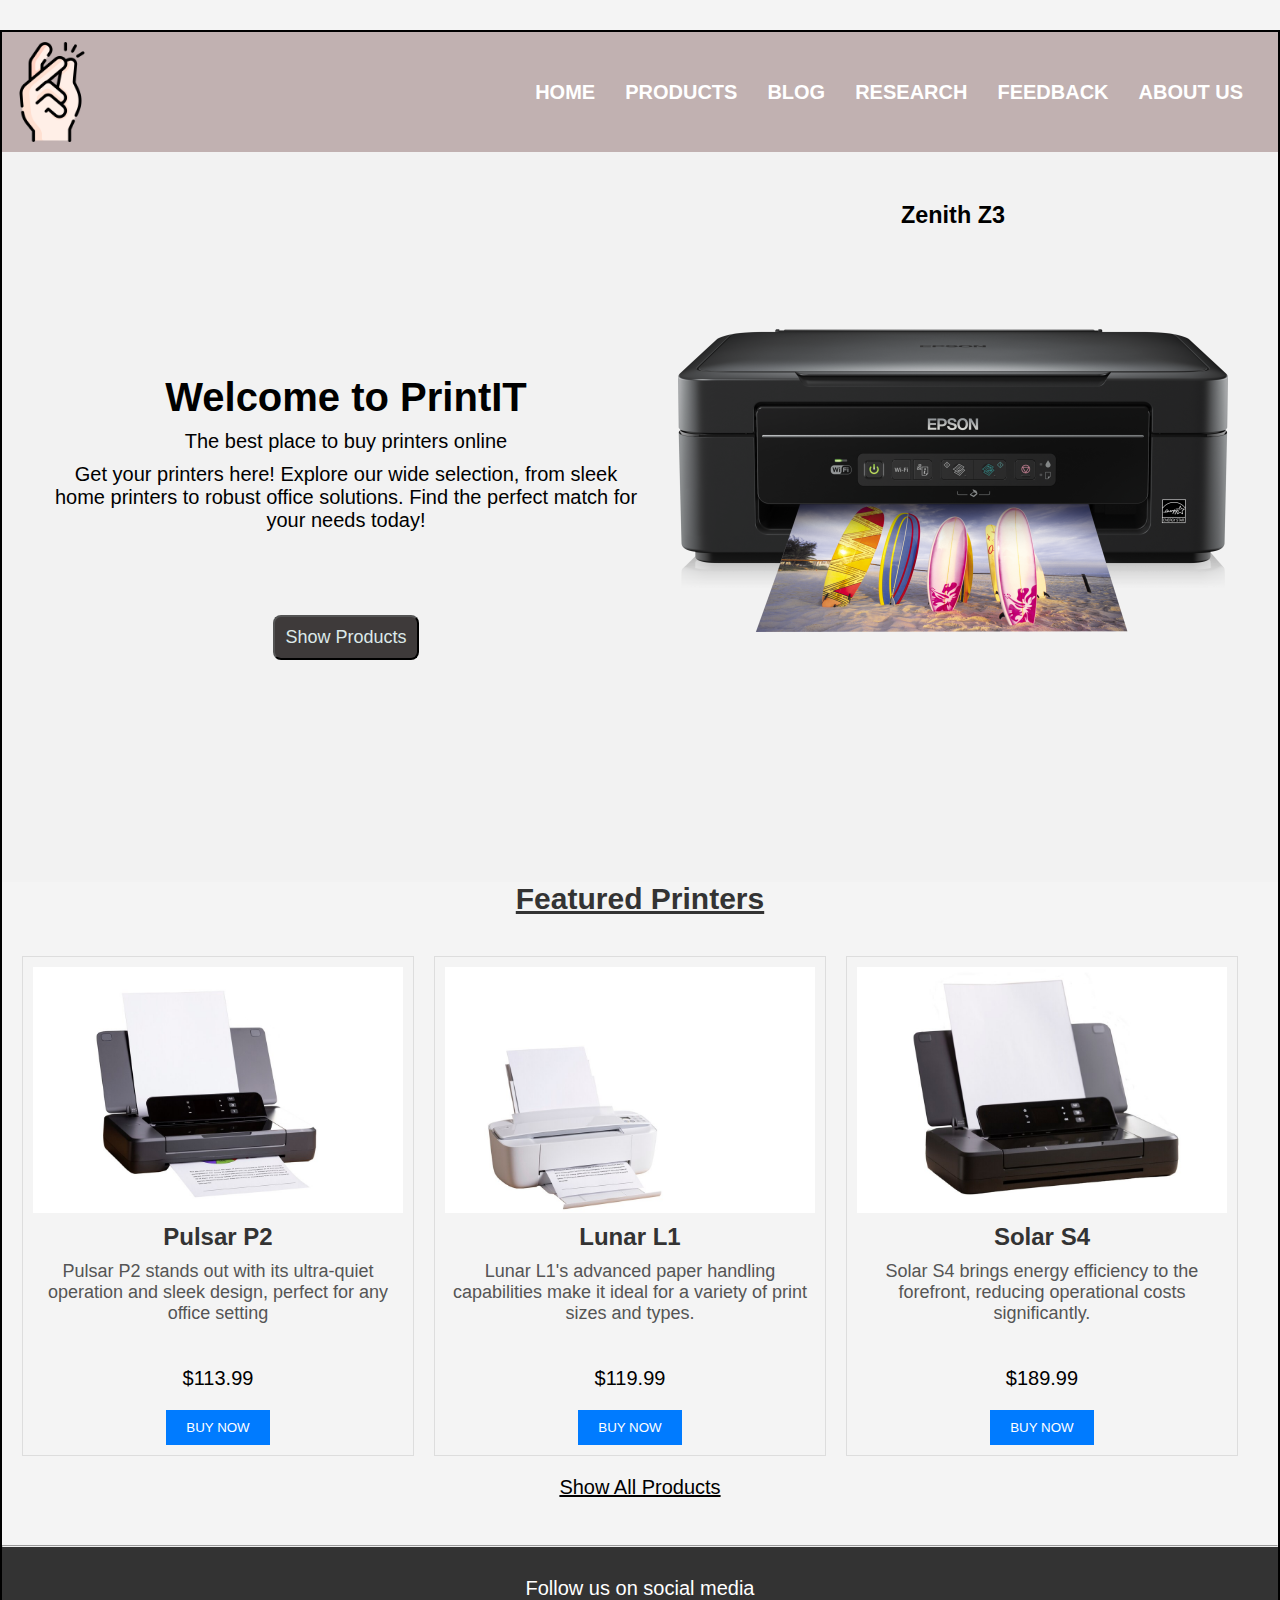
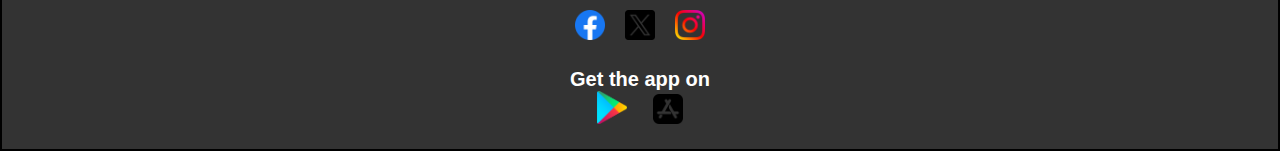
<file: 23049049 Aashish Bhatta/index.html>
<html>
<head>
    <link rel="stylesheet" href="css/style.css">
    <title>PrintIT - The Best Place to Buy Printers Online</title>
</head>
<body>
    <header>
        <div class="logo">
            <a href="index.html">
            <img src="./img/printit.png" alt="PrintIT Logo"></a>
        </div>
        <nav>
            <ul>
                <li><a href="index.html">HOME</a></li>
                <li><a href="./website/products.html">PRODUCTS</a></li>
                <li><a href="./website/blog.html">BLOG</a></li>
                <li><a href="./website/research.html">RESEARCH</a></li>
                <li><a href="./feedback.html">FEEDBACK</a></li>
                <li><a href="./website/about-us.html">ABOUT US</a></li>
            </ul>
        </nav>
    </header>

    <div class="banner">
        <div class="banner-text">
            <h1>Welcome to PrintIT</h1>
            <p>The best place to buy printers online</p>
            <p>Get your printers here! Explore our wide selection, from sleek home printers to robust office solutions. Find the perfect match for your needs today!</p><br>
           <center> <a href="./website/products.html"><button>Show Products</button></a></center>
        </div>
        <div class="banner-image">
            <center>
                <h3>Zenith Z3</h3>
            </center>
            <a href="./website/printer.html"><img src="./img/mostsale.png" alt="Banner Image"></a>
                
            
        </div>
    </div>

    <main>
        <center>
        <h2 style="text-decoration: underline;">Featured Printers</h2> 
         </center>
        <div class="featured-products">
            <div class="product">
                <img src="img/p11.jpg" alt="Printer Model 1">
                <h2>Pulsar P2</h2>
                <p class="description">Pulsar P2 stands out with its ultra-quiet operation and sleek design, perfect for any office setting</p>
                <br>
                <p>$113.99</p>
                <button class="buy-now">Buy Now</button>
            </div>
            <div class="product">
                <img src="img/p12.jpg" alt="Printer Model 2">
                <h2>Lunar L1</h2>
                <p class="description">Lunar L1's advanced paper handling capabilities make it ideal for a variety of print sizes and types.</p>
                <br>
                <p>$119.99</p>
                <button class="buy-now">Buy Now</button>
            </div>
            <div class="product">
                <img src="img/p13.jpg" alt="Printer Model 2">
                <h2>Solar S4</h2>
                <p class="description">Solar S4 brings energy efficiency to the forefront, reducing operational costs significantly.</p>
                <br>
                <p>$189.99</p>
                <button class="buy-now">Buy Now</button>
            </div>

        </div>
    </main>
   <center><a href="./website/products.html" style="color: black;">Show All Products</a></center> 
    <br><br><hr>

    <footer>
        <p>Follow us on social media</p>
        <ul>
            <li><a href="https://facebook.com"><img src="./img/facebook.png" alt="Facebook"></a></li>
            <li><a href="https://twitter.com"><img src="./img/twitter.png" alt="Twitter"></a></li>
            <li><a href="https://instagram.com"><img src="./img/insta.png" alt="Instagram"></a></li>
        </ul> <br> 
        <h4>Get the app on</h4> 
        <a href="#">
        <img src="./img/play store.png" alt=""></a>
        <a href="#"><img src="./img/app store.png" alt=""></a>
    </footer>
    <script src="js/index.js"></script>
</body>
</html>
</file>
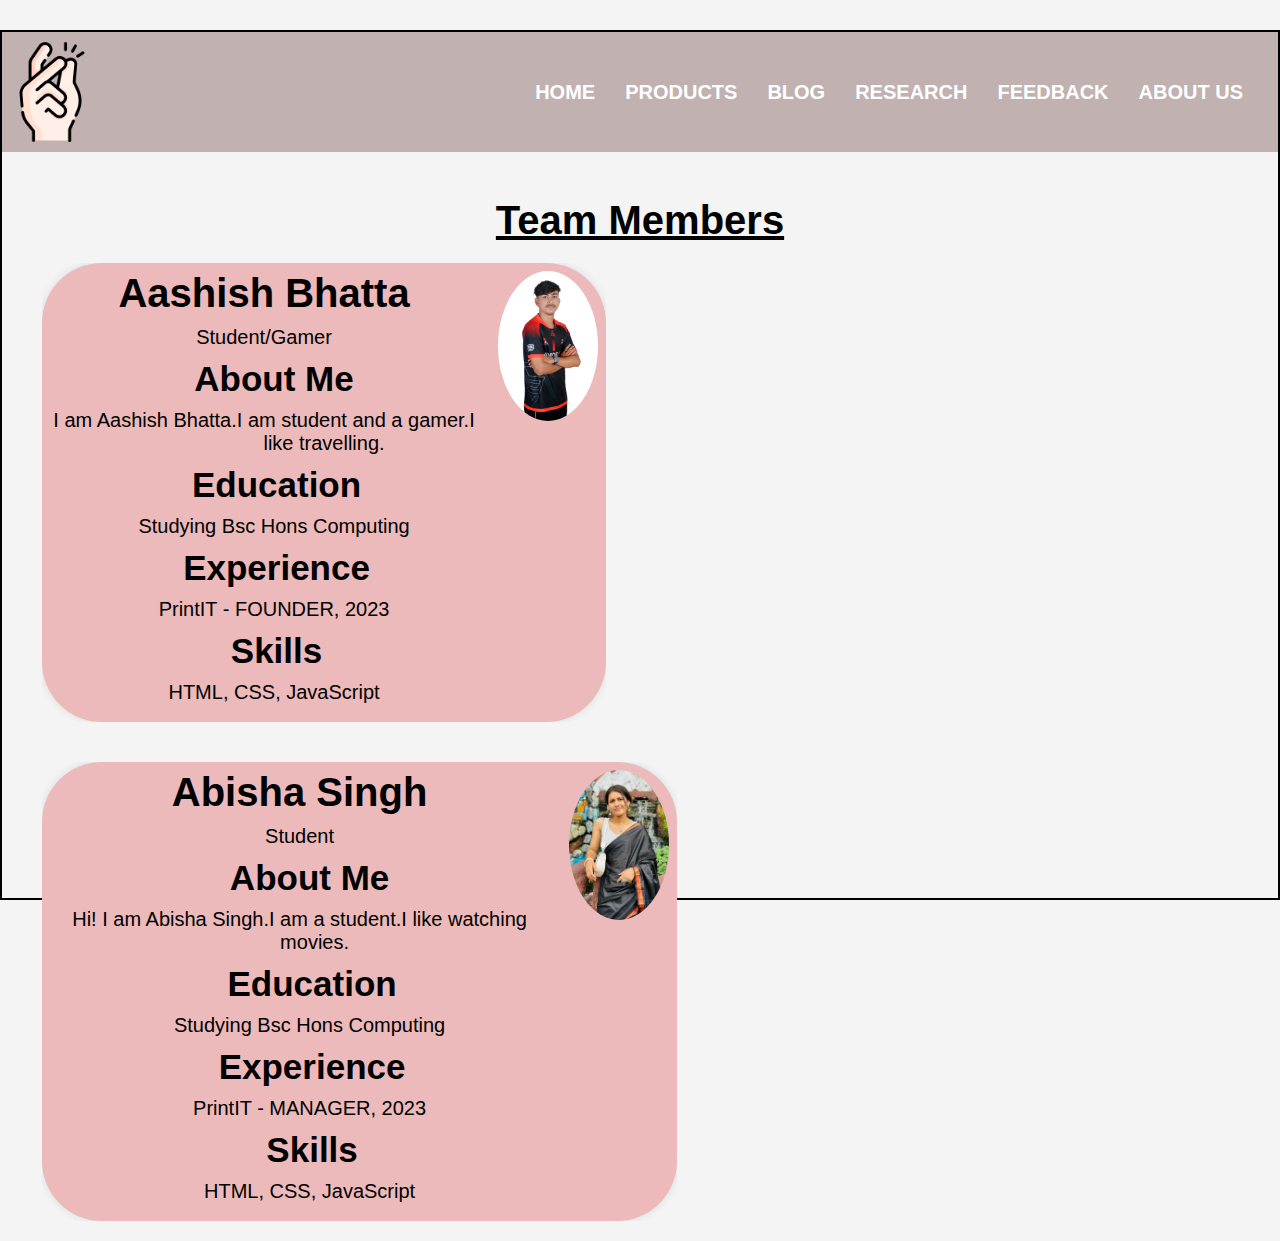
<file: 23049049 Aashish Bhatta/website/about-us.html>
<html>
<head>
    <link rel="stylesheet" href="../css/style.css">
    <title>PrintIT - The Best Place to Buy Printers Online</title>
</head>
<body>
    <header>
        <div class="logo">
            <a href="../index.html">
            <img src="../img/printit.png" alt="PrintIT Logo"></a>
        </div>
        <nav>
            <ul>
                <li><a href="../index.html">HOME</a></li>
                <li><a href="./products.html">PRODUCTS</a></li>
                <li><a href="./blog.html">BLOG</a></li>
                <li><a href="./research.html">RESEARCH</a></li>
                <li><a href="./feedback.html">FEEDBACK</a></li>
                <li><a href="./about-us.html">ABOUT US</a></li>
            </ul>
        </nav>
    </header>
<br><br>
</head> 
<h1 style="text-decoration: underline;">Team Members </h1>

    <div class="container">
        <div class="cv">
          <img src="../img/IMG_0740.JPG" alt="Your Photo" class="photo">
          <h1>Aashish Bhatta</h1>
        <p>Student/Gamer</p>
          <p style="font-size:35px; padding-left: 20px"><b>About Me</b></p>
          <p>I am Aashish Bhatta.I am student and a gamer.I like travelling.</p>
    
          <p style="font-size:35px;padding-right: 95px"><b>Education</b></h2>
          
            <p style="padding-right:100px"> Studying Bsc Hons Computing</p>
          
          <p style="font-size:35px;padding-right: 95px"><b>Experience</b></p>
          
            <p style="padding-right:100px">PrintIT - FOUNDER, 2023</p>
          
    
    
          <p style="font-size:35px;padding-right: 95px"><b>Skills</b></p>
          <p style="padding-right:100px">HTML, CSS, JavaScript</p>

        </div>
      </div>
      <div class="container">
        <div class="cv">
          <img src="../img/abisha.png" alt="Your Photo" class="photo">
          <h1>Abisha Singh</h1>
        <p>Student</p>
          <p style="font-size:35px; padding-left: 20px"><b>About Me</b></p>
          <p style="padding-right: 90px">Hi! I am Abisha Singh.I am a student.I like watching movies.</p>
    
          <p style="font-size:35px;padding-right: 95px"><b>Education</b></h2>
          
            <p style="padding-right:100px"> Studying Bsc Hons Computing</p>
          
          <p style="font-size:35px;padding-right: 95px"><b>Experience</b></p>
          
            <p style="padding-right:100px">PrintIT - MANAGER, 2023</p>
          
    
    
          <p style="font-size:35px;padding-right: 95px"><b>Skills</b></p>
          <p style="padding-right:100px">HTML, CSS, JavaScript</p>

        </div>
      </div>
</script>
</script>
</body>
</html>
</file>
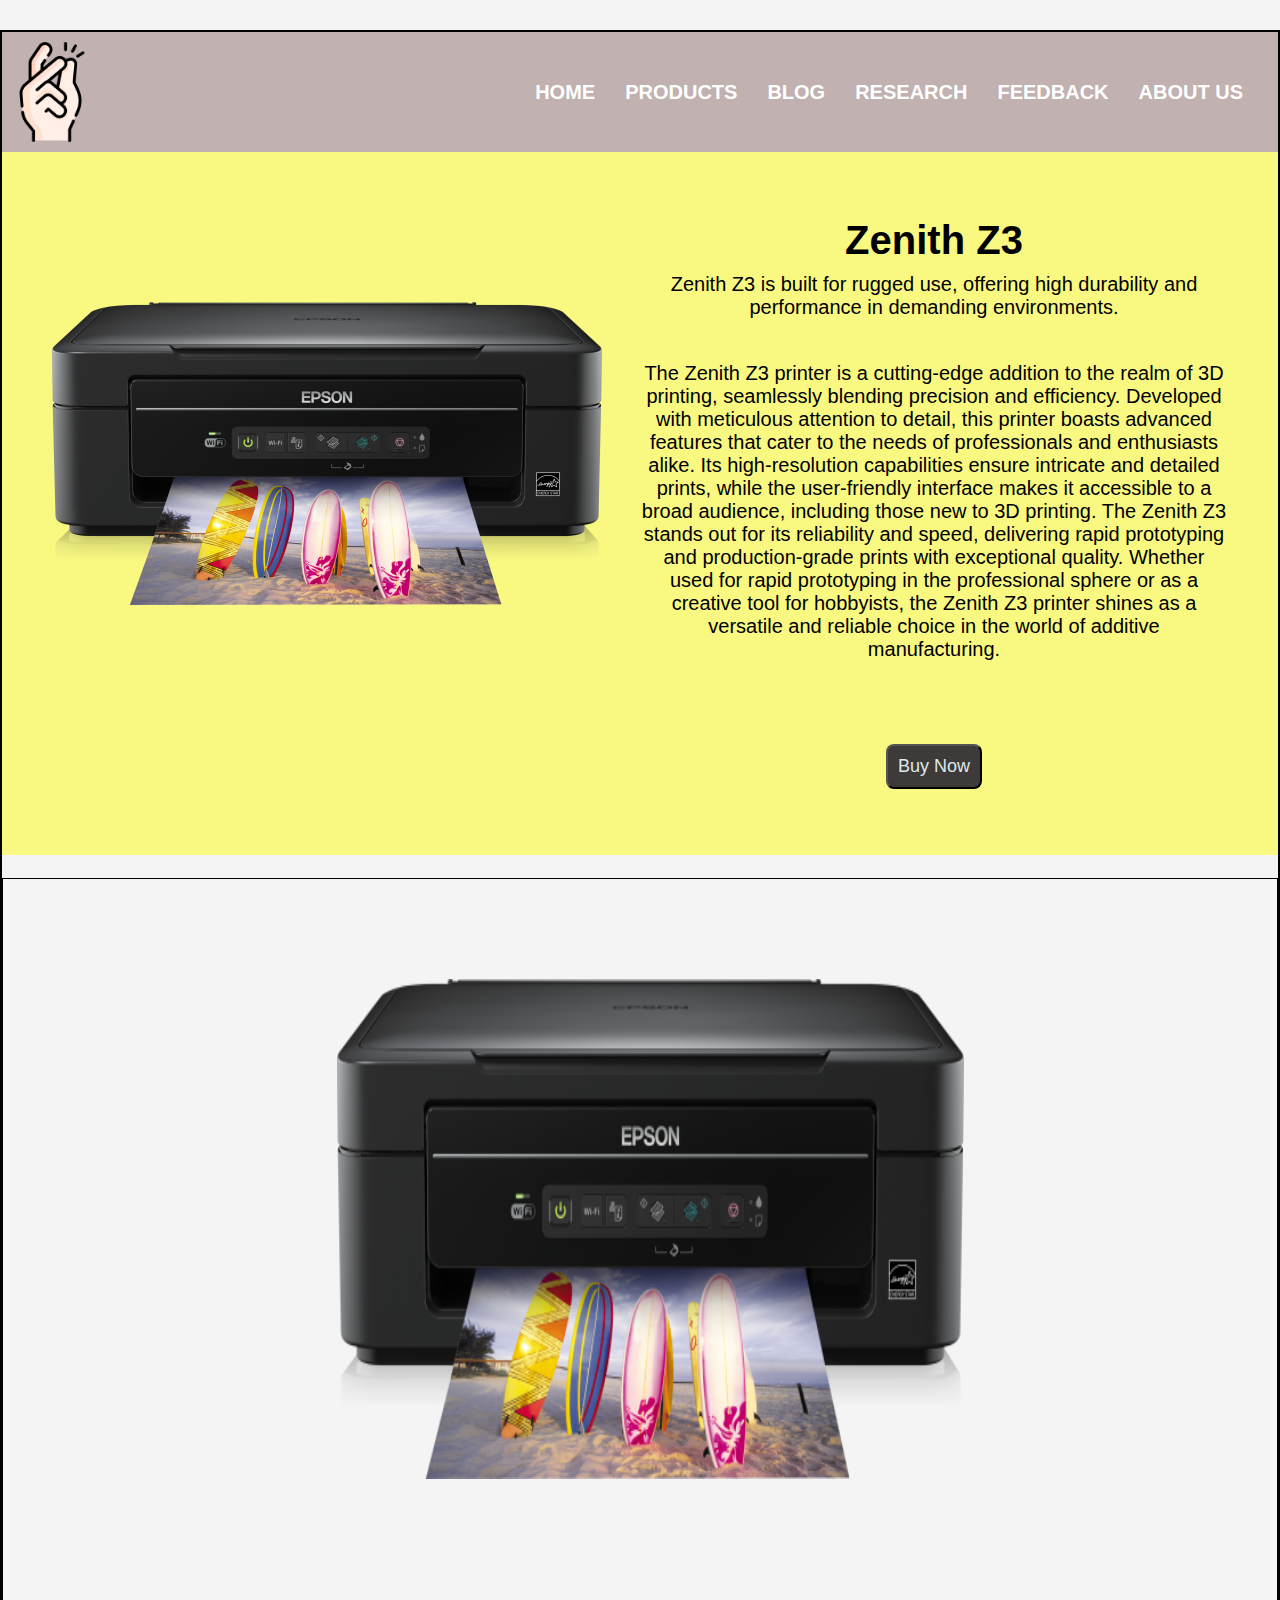
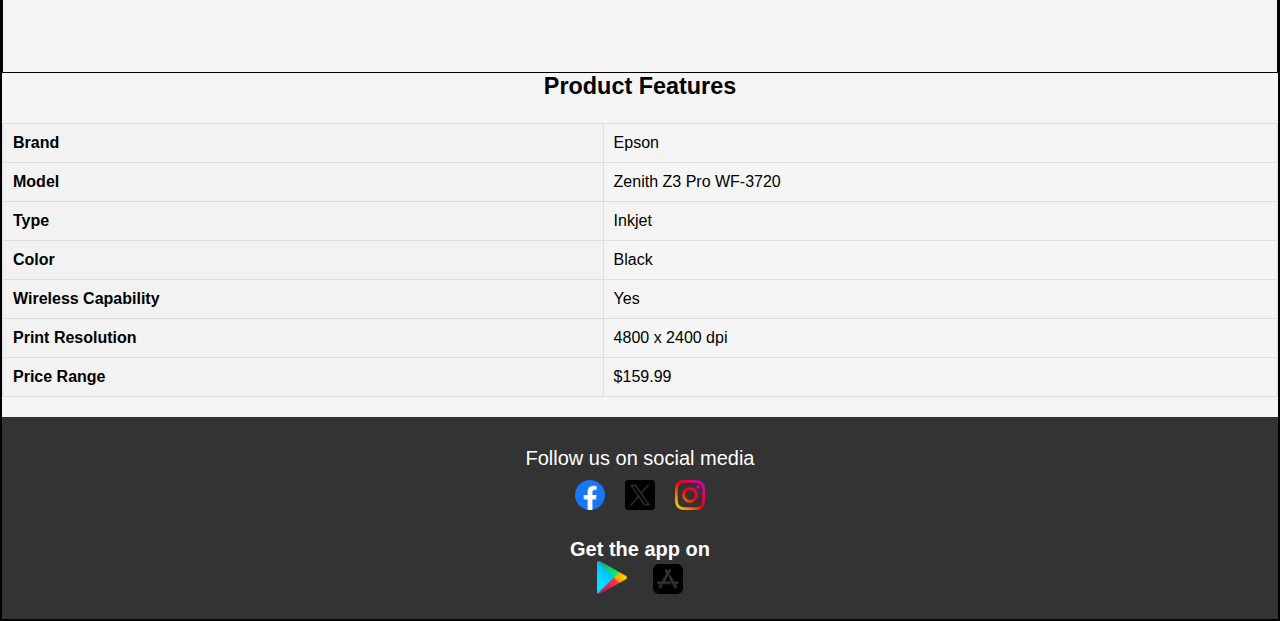
<file: 23049049 Aashish Bhatta/website/printer.html>
<html>
<head>
    <link rel="stylesheet" href="../css/style.css">
    <title>PrintIT - The Best Place to Buy Printers Online</title>
</head>
<body>
    <!-- Header with logo and navigation menu -->
    <header>
        <div class="logo">
            <a href="../index.html">
            <img src="../img/printit.png" alt="PrintIT Logo"></a>
        </div>
        <nav>

            <ul>
                <li><a href="../index.html">HOME</a></li>
                <li><a href="./products.html">PRODUCTS</a></li>
                <li><a href="./blog.html">BLOG</a></li>
                <li><a href="./research.html">RESEARCH</a></li>
                <li><a href="./feedback.html">FEEDBACK</a></li>
                <li><a href="./about-us.html">ABOUT US</a></li>
            </ul>
        </nav>
    </header>


    <div class="banner" style="background-color: rgba(255, 255, 0, 0.466)">
        <div class="banner-image">
            <a href="./printer.html"><img src="../img/mostsale.png" alt="Banner Image"></a>
        </div>
        <div class="banner-text">
            <h1>Zenith Z3</h1>
            <p>Zenith Z3 is built for rugged use, offering high durability and performance in demanding environments.</p> <br>
            <p>The Zenith Z3 printer is a cutting-edge addition to the realm of 3D printing, seamlessly blending precision and efficiency. Developed with meticulous attention to detail, this printer boasts advanced features that cater to the needs of professionals and enthusiasts alike. Its high-resolution capabilities ensure intricate and detailed prints, while the user-friendly interface makes it accessible to a broad audience, including those new to 3D printing. The Zenith Z3 stands out for its reliability and speed, delivering rapid prototyping and production-grade prints with exceptional quality. Whether used for rapid prototyping in the professional sphere or as a creative tool for hobbyists, the Zenith Z3 printer shines as a versatile and reliable choice in the world of additive manufacturing.</p><br>
           <center> <a href="#"><button>Buy Now</button></a></center>
        </div>
       
    </div><br>

    <div class="imgSlider" id="imageSlider">
        <img src="../img/mostsale.png" alt="" id="img" height="500px" width="50%">
    </div>


    <center>
        <h3>Product Features</h3>
    </center> <br>
    
    <table>
        <tr>
            <th>Brand</th>
            <td>Epson</td>
        </tr>
        <tr>
            <th>Model</th>
            <td>Zenith Z3 Pro WF-3720</td>
        </tr>
        <tr>
            <th>Type</th>
            <td>Inkjet</td>
        </tr>
        <tr>
            <th>Color</th>
            <td>Black</td>
        </tr>
        <tr>
            <th>Wireless Capability</th>
            <td>Yes</td>
        </tr>
        <tr>
            <th>Print Resolution</th>
            <td>4800 x 2400 dpi</td>
        </tr>
        <tr>
            <th>Price Range</th>
            <td>$159.99</td>
        </tr>
    </table>
    
    <footer>
        <p>Follow us on social media</p>
        <ul>
            <li><a href="#"><img src="../img/facebook.png" alt="Facebook"></a></li>
            <li><a href="#"><img src="../img/twitter.png" alt="Twitter"></a></li>
            <li><a href="#"><img src="../img/insta.png" alt="Instagram"></a></li>
        </ul> <br> 
        <h4>Get the app on</h4> 
        <a href="#">
        <img src="../img/play store.png"alt=""></a>
        <a href="#"><img src="../img/app store.png" alt=""></a>
    </footer>
    <script src="../js/index.js"></script>
</body>
</html>
</file>
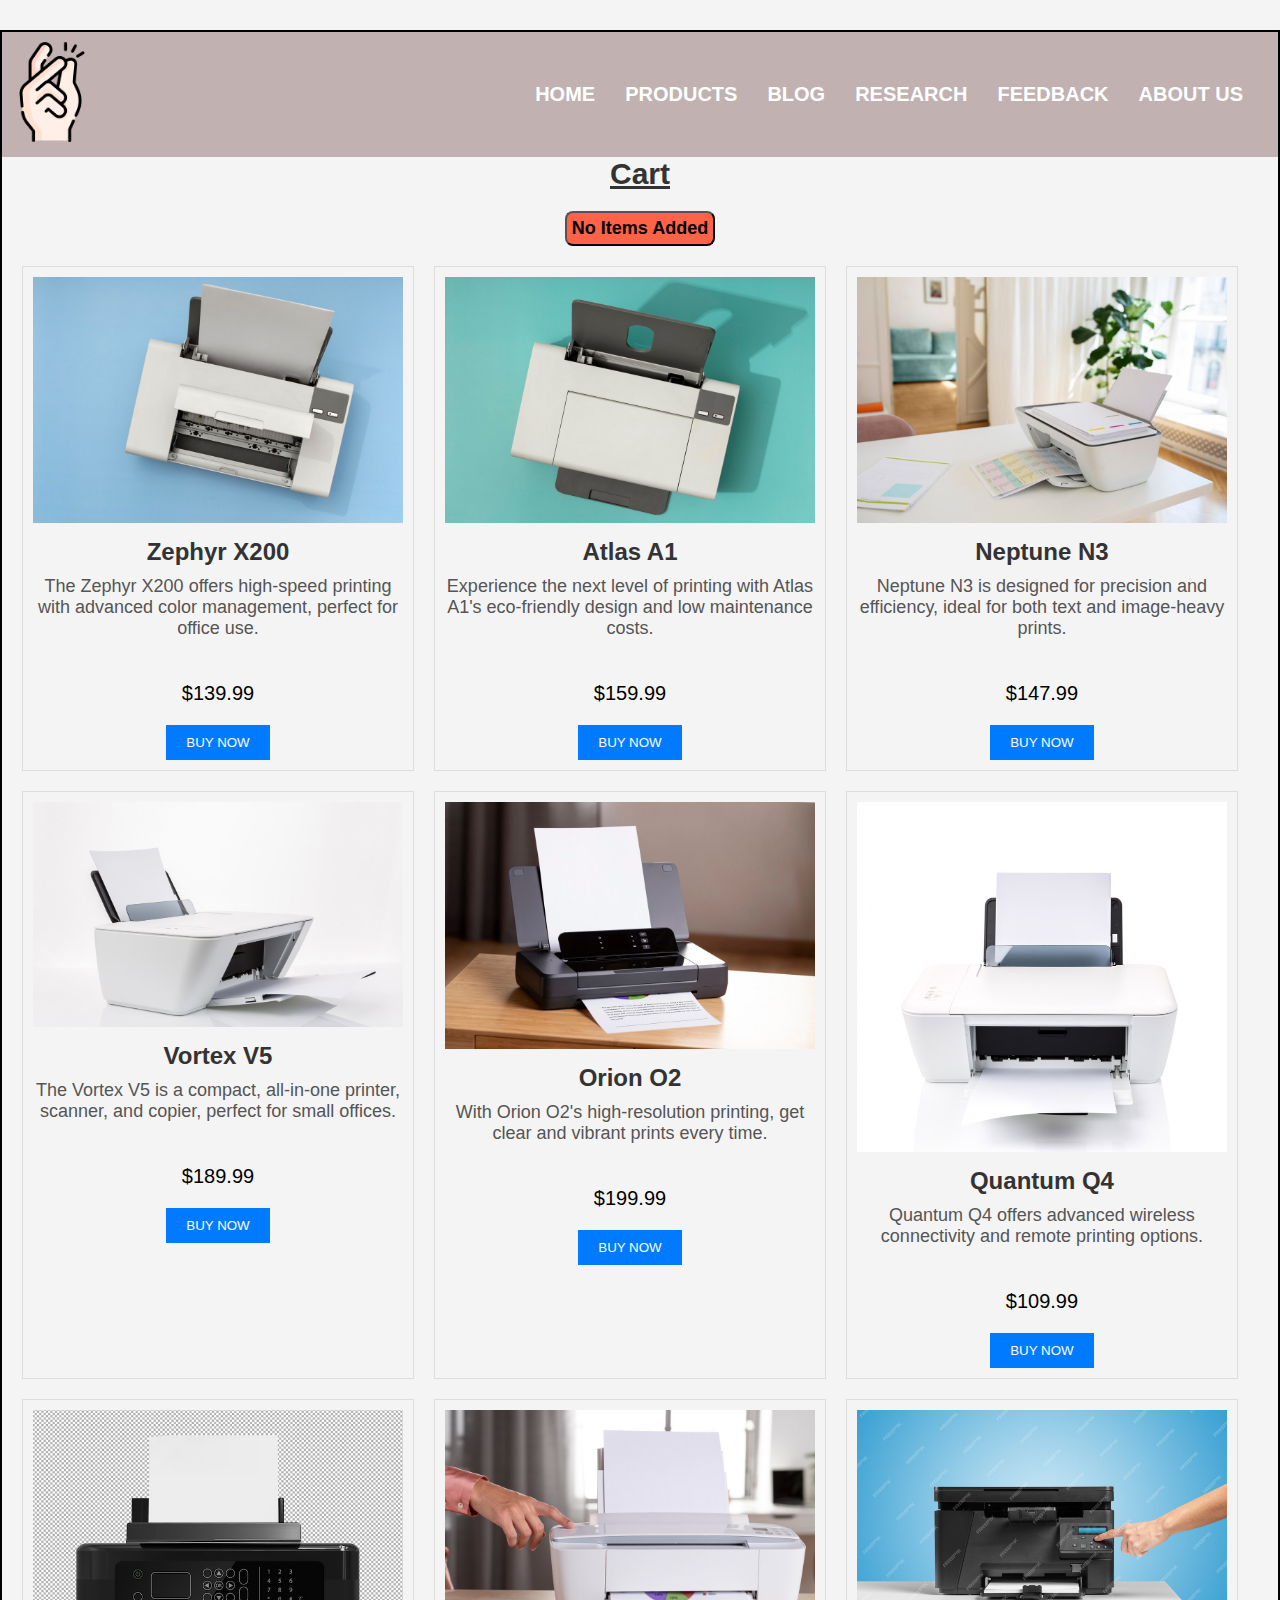
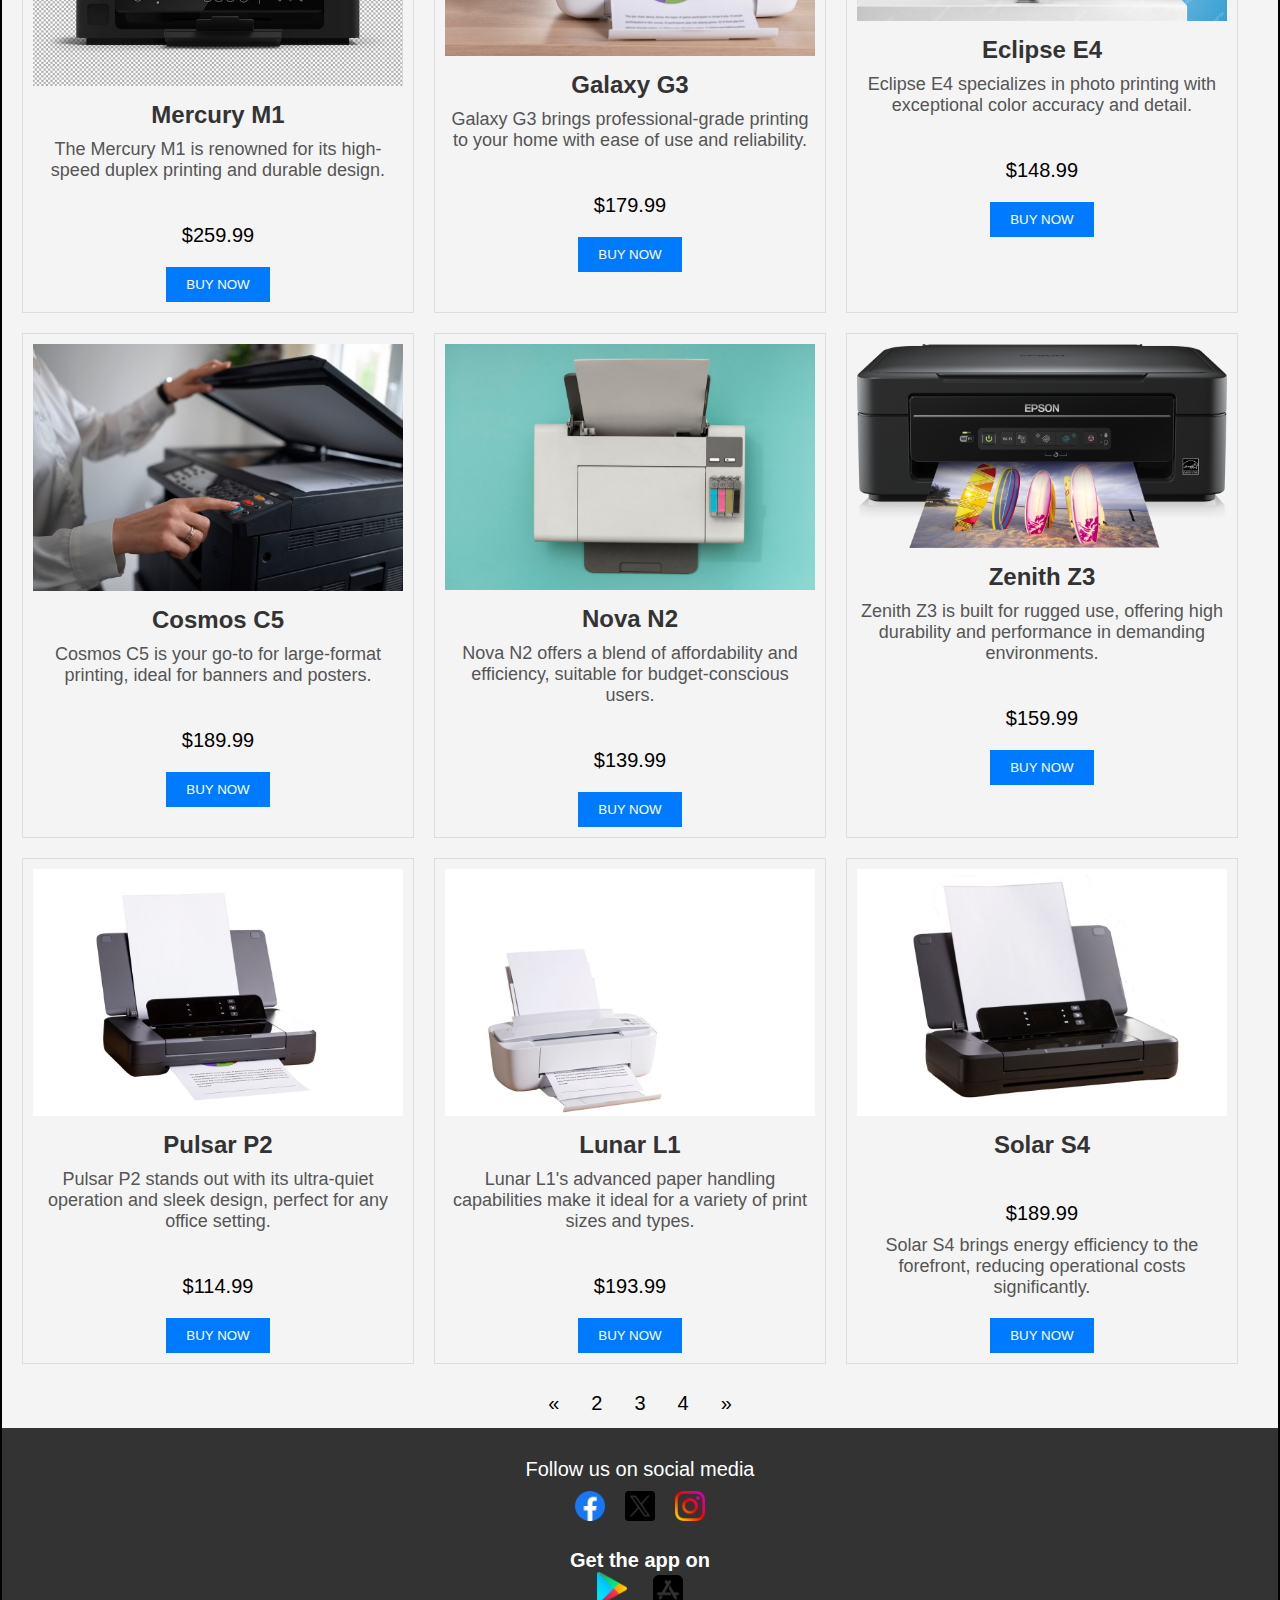
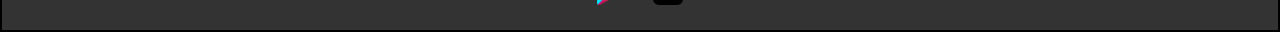
<file: 23049049 Aashish Bhatta/website/products.html>
<!DOCTYPE html>
<html lang="en">
<head>
    <meta charset="UTF-8">
    <meta name="viewport" content="width=device-width, initial-scale=1.0">
    <link rel="stylesheet" href="../css/style.css">
    <title>Products</title>
</head>
<body>
    <header>
        <div class="logo">
            <a href="../index.html">
            <img src="../img/printit.png" alt="PrintIT Logo"></a>
        </div>
        <nav>
            <ul>
                <li><a href="../index.html">HOME</a></li>
                <li><a href="./products.html">PRODUCTS</a></li>
                <li><a href="./blog.html">BLOG</a></li>
                <li><a href="./research.html">RESEARCH</a></li>
                <li><a href="./feedback.html">FEEDBACK</a></li>

                <li><a href="./about-us.html">ABOUT US</a></li>
            </ul>
        </nav>
    </header>

    <main>
             <center><h2 style="text-decoration: underline;">Cart</h2>
            <button id="cartcounter">No Items Added</button>
             </center> 
        <div class="featured-products">
                
        <div class="product">
            <img src="../img/p14.jpg" alt="Zephyr X200">
            <h2>Zephyr X200</h2>
            <p class="description">The Zephyr X200 offers high-speed printing with advanced color management, perfect for office use.</p><br>
            <p>$139.99</p>
            <button class="buy-now">Buy Now</button>
        </div>
        <div class="product">
            <img src="../img/p15.jpg" alt="Atlas A1">
            <h2>Atlas A1</h2>
            <p class="description">Experience the next level of printing with Atlas A1's eco-friendly design and low maintenance costs.</p>
            <br>
            <p>$159.99</p>
            <button class="buy-now">Buy Now</button>
        </div>
        <div class="product">
            <img src="../img/printer1.jpg" alt="Neptune N3">
            <h2>Neptune N3</h2>
            <p class="description">Neptune N3 is designed for precision and efficiency, ideal for both text and image-heavy prints.</p>
            <br>
            <p>$147.99</p>
            <button class="buy-now">Buy Now</button>
        </div>
        <div class="product">
            <img src="../img/printer2.jpg" alt="Vortex V5">
            <h2>Vortex V5</h2>
            <p class="description">The Vortex V5 is a compact, all-in-one printer, scanner, and copier, perfect for small offices.</p>
            <br>
            <p>$189.99</p>
            <button class="buy-now">Buy Now</button>
        </div>
        <div class="product">
            <img src="../img/printer3.jpg" alt="Orion O2">
            <h2>Orion O2</h2>
            <p class="description">With Orion O2's high-resolution printing, get clear and vibrant prints every time.</p>
            <br>
            <p>$199.99</p>
            <button class="buy-now">Buy Now</button>
        </div>
        <div class="product">
            <img src="../img/printer4.jpg" alt="Quantum Q4">
            <h2>Quantum Q4</h2>
            <p class="description">Quantum Q4 offers advanced wireless connectivity and remote printing options.</p>
            <br>
            <p>$109.99</p>
            <button class="buy-now">Buy Now</button>
        </div>
        <div class="product">
            <img src="../img/p5.jpg" alt="Mercury M1">
            <h2>Mercury M1</h2>
            <p class="description">The Mercury M1 is renowned for its high-speed duplex printing and durable design.</p>
            <br>
            <p>$259.99</p>
            <button class="buy-now">Buy Now</button>
        </div>
        <div class="product">
            <img src="../img/p6.jpg" alt="Galaxy G3">
            <h2>Galaxy G3</h2>
            <p class="description">Galaxy G3 brings professional-grade printing to your home with ease of use and reliability.</p>
            <br>
            <p>$179.99</p>
            <button class="buy-now">Buy Now</button>
        </div>
        <div class="product">
            <img src="../img/p7.jpg" alt="Eclipse E4">
            <h2>Eclipse E4</h2>
            <p class="description">Eclipse E4 specializes in photo printing with exceptional color accuracy and detail.</p>
            <br>
            <p>$148.99</p>
            <button class="buy-now">Buy Now</button>
        </div>
        <div class="product">
            <img src="../img/p8.jpg" alt="Cosmos C5">
            <h2>Cosmos C5</h2>
            <p class="description">Cosmos C5 is your go-to for large-format printing, ideal for banners and posters.</p>
            <br>
            <p>$189.99</p>
            <button class="buy-now">Buy Now</button>
        </div>
        <div class="product">
            <img src="../img/p9.jpg" alt="Nova N2">
            <h2>Nova N2</h2>
            <p class="description">Nova N2 offers a blend of affordability and efficiency, suitable for budget-conscious users.</p>
            <br>
            <p>$139.99</p>
            <button class="buy-now">Buy Now</button>
        </div>
        <div class="product">
            <img src="../img/mostsale.png" alt="Zenith Z3">
            <h2>Zenith Z3</h2>
            <p class="description">Zenith Z3 is built for rugged use, offering high durability and performance in demanding environments.</p>
            <br>
            <p>$159.99</p>
            <button class="buy-now">Buy Now</button>
        </div>
        <div class="product">
            <img src="../img/p11.jpg" alt="Pulsar P2">
            <h2>Pulsar P2</h2>
            <p class="description">Pulsar P2 stands out with its ultra-quiet operation and sleek design, perfect for any office setting.</p>
            <br>
            <p>$114.99</p>
            <button class="buy-now">Buy Now</button>
        </div>
        <div class="product">
            <img src="../img/p12.jpg" alt="Lunar L1">
            <h2>Lunar L1</h2>
            <p class="description">Lunar L1's advanced paper handling capabilities make it ideal for a variety of print sizes and types.</p>
            <br>
            <p>$193.99</p>
            <button class="buy-now">Buy Now</button>
        </div>
        <div class="product">
            <img src="../img/p13.jpg" alt="Solar S4">
            <h2>Solar S4</h2>
            <br>
            <p>$189.99</p>
            <p class="description">Solar S4 brings energy efficiency to the forefront, reducing operational costs significantly.</p>
            <button class="buy-now">Buy Now</button>
        </div>
        

            
        </div>
    </main>

    <div class="pagination">
        <a href="#"> &laquo; </a>
        <a href="#">2</a>
        <a href="#">3</a>
        <a href="#">4</a>
        <a href="#">&raquo;</a>
      </div>
    
      <footer>
        <p>Follow us on social media</p>
        <ul>
            <li><a href="#"><img src="../img/facebook.png" alt="Facebook"></a></li>
            <li><a href="#"><img src="../img/twitter.png" alt="Twitter"></a></li>
            <li><a href="#"><img src="../img/insta.png" alt="Instagram"></a></li>
        </ul> <br> 
        <h4>Get the app on</h4> 
        <a href="#">
        <img src="../img/play store.png" alt=""></a>
        <a href="#"><img src="../img/app store.png" alt=""></a>
    </footer>
    <script src="../js/index.js"></script>
</body>
</html>
</file>
<file: 23049049 Aashish Bhatta/css/style.css>
body, h1, h2, h3, p, ul, li, button {
    margin: 0;
    padding: 0;
}

body {
    font-family: Verdana, Geneva, Tahoma, sans-serif;
}

header {
    background-color: #c1b1b1;
    color: rgb(31, 30, 30);
    padding: 10px 0;
    display: flex;
    justify-content: space-between;
    align-items: center;
}

.logo img {
    width: 100px; 
}

nav ul {
    list-style: none;
    display: flex;
    margin: 20px;
}

nav a {
    text-decoration: none;
    color: white;
    margin: 0 15px;
    font-weight: bold;
}
nav a:hover {
    color: aqua;
    text-decoration: underline;
}

.banner {
    display: flex;
    justify-content: space-between;
    align-items: center;
    background-color: #f2f2f2;
    padding: 50px;
}

.banner-text {
    width: 50%;
}

.banner-image img {
    width: 100%;
    border-radius: 8px;
    margin-bottom: 200px;
    margin-top: 100px;
}


.banner-text button {
    padding: 10px;
    background-color: rgb(62, 58, 58);
    border-radius: 8px;
    font-size: large;
    color: rgb(220, 233, 233);
    margin-top: 50px;
    
}
.banner-text button:hover{
    background-color: rgb(202, 178, 178);
    color: rgb(66, 70, 70);

}

h2 {
    margin-bottom: 20px;
}


footer {
    background-color: #333;
    color: white;
    text-align: center;
    padding: 20px 0;
}

footer p {
    margin-bottom: 10px;
}

footer ul {
    list-style: none;
    display: flex;
    justify-content: center;
}

footer img {
    width: 30px; 
    margin: 0 10px;
}

.pagination {
    display: inline-block;
  }
  
  .pagination a {
    color: black;
    float: left;
    padding: 8px 16px;
    text-decoration: none;
  }

  .pagination a:hover {
    color: rgb(41, 39, 39);
  }

#cartcounter {
    padding: 5px;
    border-radius: 8px;
    background-color: tomato;
    font-size: large;
    font-weight: bold ;
    
}


table {
    border-collapse: collapse;  
    width: 100%;               
    margin-bottom: 20px;      
  }
  
  th, td {
    padding: 10px;            
    text-align: left;        
    border: 1px solid #ddd; 
  }
  

  th {
    background-color: #f2f2f2;  
    font-weight: bold;        
  }
  
  tr:nth-child(even) {
    background-color: #f5f5f5;  
  }

  .featured-products {
    display: flex;
    flex-wrap: wrap;
    justify-content: start;
    gap: 20px;
    padding: 20px;
}

.product {
    border: 1px solid #ddd;
    padding: 10px;
    width: calc(33.333% - 20px);
    box-sizing: border-box;
    text-align: center;
}

.product img {
    width: 100%;
    height: auto;
}

.product h2 {
    font-size: 1.2em;
    margin: 10px 0;
}

.description {
    font-size: 0.9em;
    color: #555;
}

.buy-now {
    background-color: #007bff;
    color: white;
    border: none;
    padding: 10px 20px;
    text-transform: uppercase;
    cursor: pointer;
    margin-top: 10px;
}

.buy-now:hover {
    background-color: #0056b3;
}

.blog {
    width: 1000px;
    text-align: left;
}
.imgSlider {
    height: 80%;
    flex: 40%;
    border: 0.5px solid black;
    padding-left: 20px;
    padding-top: 100px;
    margin-bottom: 0%;

  }
  body {
    font-family: Arial, sans-serif;
    margin: 0;
    padding: 0;
    background-color: #f4f4f4;
  }

 .container {
    display: flex;
    float: left;
    max-width: 800px;
    margin: 20px 40px;
    overflow: hidden;
  }

  .cv {
    background-color: rgb(236, 186, 186);
    padding: 8px;
    border-radius: 60px;
    box-shadow: 0 0 10px rgba(22, 12, 12, 0.1);
    text-align: center;

  }

  .photo {
    float: right;
    width: 100px;
    height: 150px;
    border-radius: 50%;
    margin-left: 20px;
    object-fit: cover;
  }

  h2 {
    color: #333;
  }

  p {
    margin: 10px 0;
  }

  ul {
    list-style-type: none;
    padding: 0;
  }
  * {
    margin: 0px;
    padding: 0px;
}

* {
    margin: 0px;
    padding: 0px;
}

body {
    text-align: center;
    margin-top: 30px;
    font-size: 20px;
    border: 2px solid black;
}
.row{
   display: flex;
   justify-content: space-evenly;
   height: auto;
   padding-top: 10px;
   padding-left: 20px;
}
.row2{
    display: flex;
    justify-content: space-evenly;
    height: auto;
    padding-top: 10px;
 }
</file>
